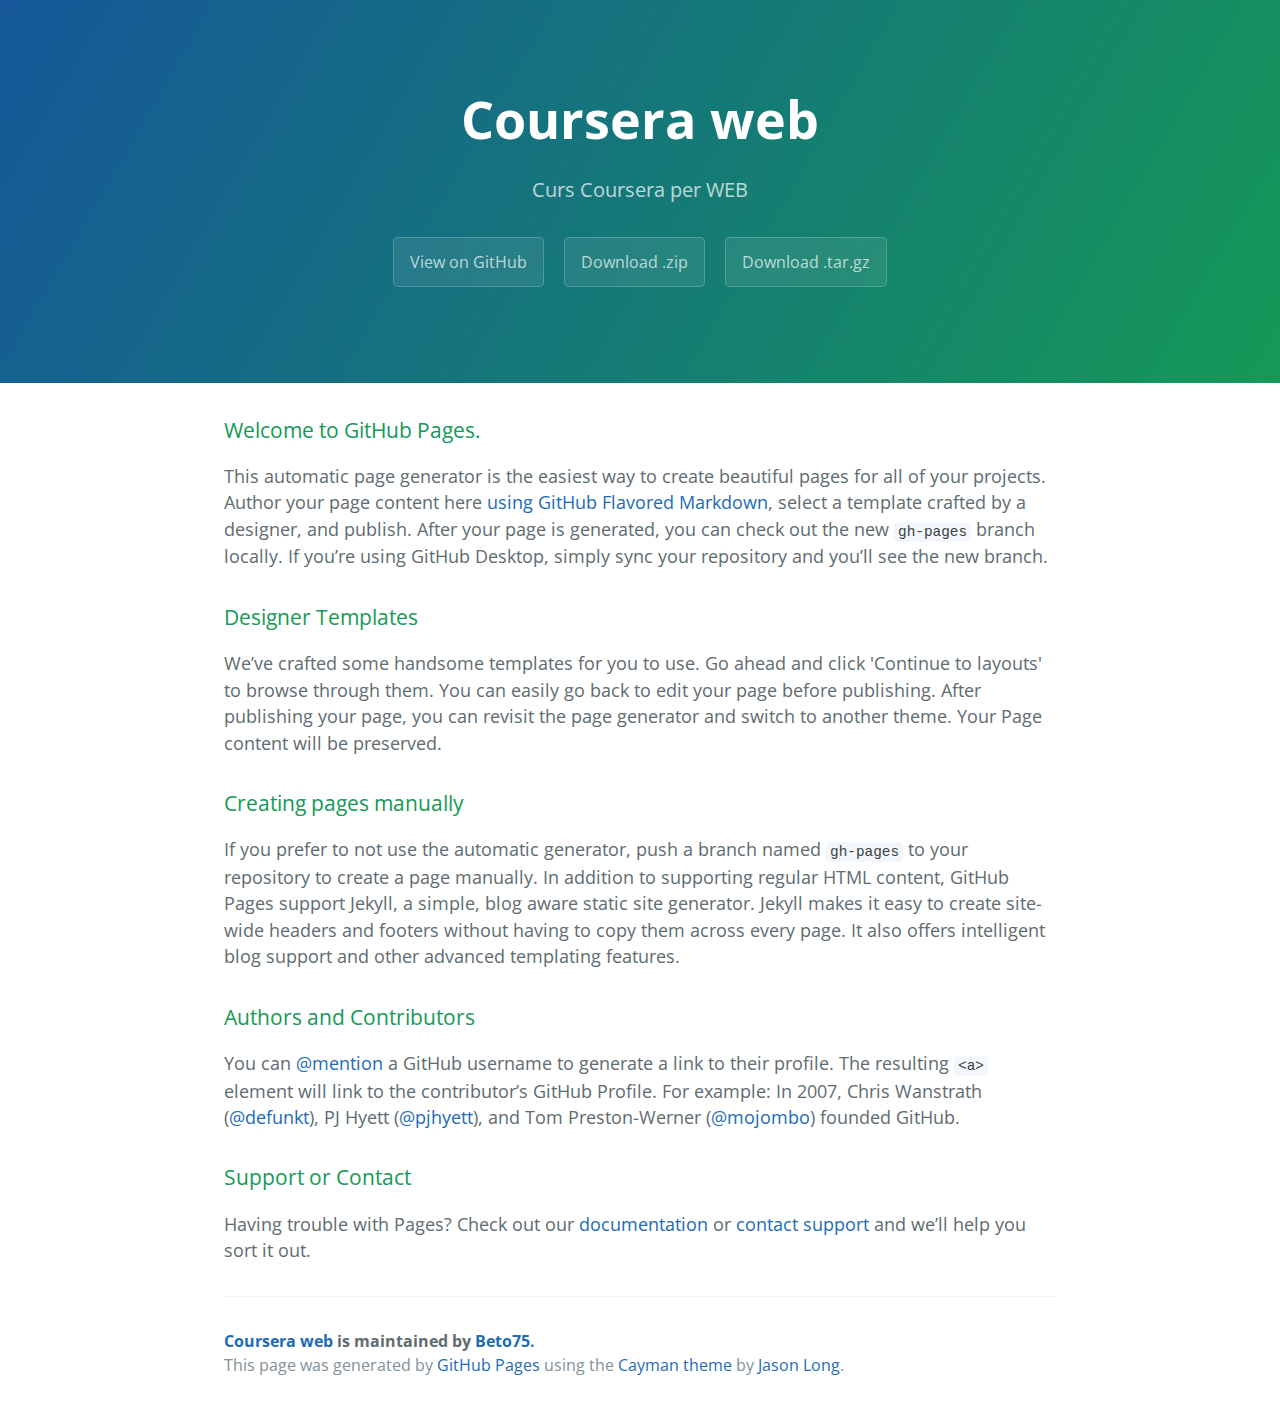
<file: index.html>
<!DOCTYPE html>
<html lang="en-us">
  <head>
    <meta charset="UTF-8">
    <title>Coursera web by Beto75</title>
    <meta name="viewport" content="width=device-width, initial-scale=1">
    <link rel="stylesheet" type="text/css" href="stylesheets/normalize.css" media="screen">
    <link href='https://fonts.googleapis.com/css?family=Open+Sans:400,700' rel='stylesheet' type='text/css'>
    <link rel="stylesheet" type="text/css" href="stylesheets/stylesheet.css" media="screen">
    <link rel="stylesheet" type="text/css" href="stylesheets/github-light.css" media="screen">
  </head>
  <body>
    <section class="page-header">
      <h1 class="project-name">Coursera web</h1>
      <h2 class="project-tagline">Curs Coursera per WEB</h2>
      <a href="https://github.com/Beto75/coursera_web" class="btn">View on GitHub</a>
      <a href="https://github.com/Beto75/coursera_web/zipball/master" class="btn">Download .zip</a>
      <a href="https://github.com/Beto75/coursera_web/tarball/master" class="btn">Download .tar.gz</a>
    </section>

    <section class="main-content">
      <h3>
<a id="welcome-to-github-pages" class="anchor" href="#welcome-to-github-pages" aria-hidden="true"><span aria-hidden="true" class="octicon octicon-link"></span></a>Welcome to GitHub Pages.</h3>

<p>This automatic page generator is the easiest way to create beautiful pages for all of your projects. Author your page content here <a href="https://guides.github.com/features/mastering-markdown/">using GitHub Flavored Markdown</a>, select a template crafted by a designer, and publish. After your page is generated, you can check out the new <code>gh-pages</code> branch locally. If you’re using GitHub Desktop, simply sync your repository and you’ll see the new branch.</p>

<h3>
<a id="designer-templates" class="anchor" href="#designer-templates" aria-hidden="true"><span aria-hidden="true" class="octicon octicon-link"></span></a>Designer Templates</h3>

<p>We’ve crafted some handsome templates for you to use. Go ahead and click 'Continue to layouts' to browse through them. You can easily go back to edit your page before publishing. After publishing your page, you can revisit the page generator and switch to another theme. Your Page content will be preserved.</p>

<h3>
<a id="creating-pages-manually" class="anchor" href="#creating-pages-manually" aria-hidden="true"><span aria-hidden="true" class="octicon octicon-link"></span></a>Creating pages manually</h3>

<p>If you prefer to not use the automatic generator, push a branch named <code>gh-pages</code> to your repository to create a page manually. In addition to supporting regular HTML content, GitHub Pages support Jekyll, a simple, blog aware static site generator. Jekyll makes it easy to create site-wide headers and footers without having to copy them across every page. It also offers intelligent blog support and other advanced templating features.</p>

<h3>
<a id="authors-and-contributors" class="anchor" href="#authors-and-contributors" aria-hidden="true"><span aria-hidden="true" class="octicon octicon-link"></span></a>Authors and Contributors</h3>

<p>You can <a href="https://help.github.com/articles/basic-writing-and-formatting-syntax/#mentioning-users-and-teams" class="user-mention">@mention</a> a GitHub username to generate a link to their profile. The resulting <code>&lt;a&gt;</code> element will link to the contributor’s GitHub Profile. For example: In 2007, Chris Wanstrath (<a href="https://github.com/defunkt" class="user-mention">@defunkt</a>), PJ Hyett (<a href="https://github.com/pjhyett" class="user-mention">@pjhyett</a>), and Tom Preston-Werner (<a href="https://github.com/mojombo" class="user-mention">@mojombo</a>) founded GitHub.</p>

<h3>
<a id="support-or-contact" class="anchor" href="#support-or-contact" aria-hidden="true"><span aria-hidden="true" class="octicon octicon-link"></span></a>Support or Contact</h3>

<p>Having trouble with Pages? Check out our <a href="https://help.github.com/pages">documentation</a> or <a href="https://github.com/contact">contact support</a> and we’ll help you sort it out.</p>

      <footer class="site-footer">
        <span class="site-footer-owner"><a href="https://github.com/Beto75/coursera_web">Coursera web</a> is maintained by <a href="https://github.com/Beto75">Beto75</a>.</span>

        <span class="site-footer-credits">This page was generated by <a href="https://pages.github.com">GitHub Pages</a> using the <a href="https://github.com/jasonlong/cayman-theme">Cayman theme</a> by <a href="https://twitter.com/jasonlong">Jason Long</a>.</span>
      </footer>

    </section>

  
  </body>
</html>
</file>
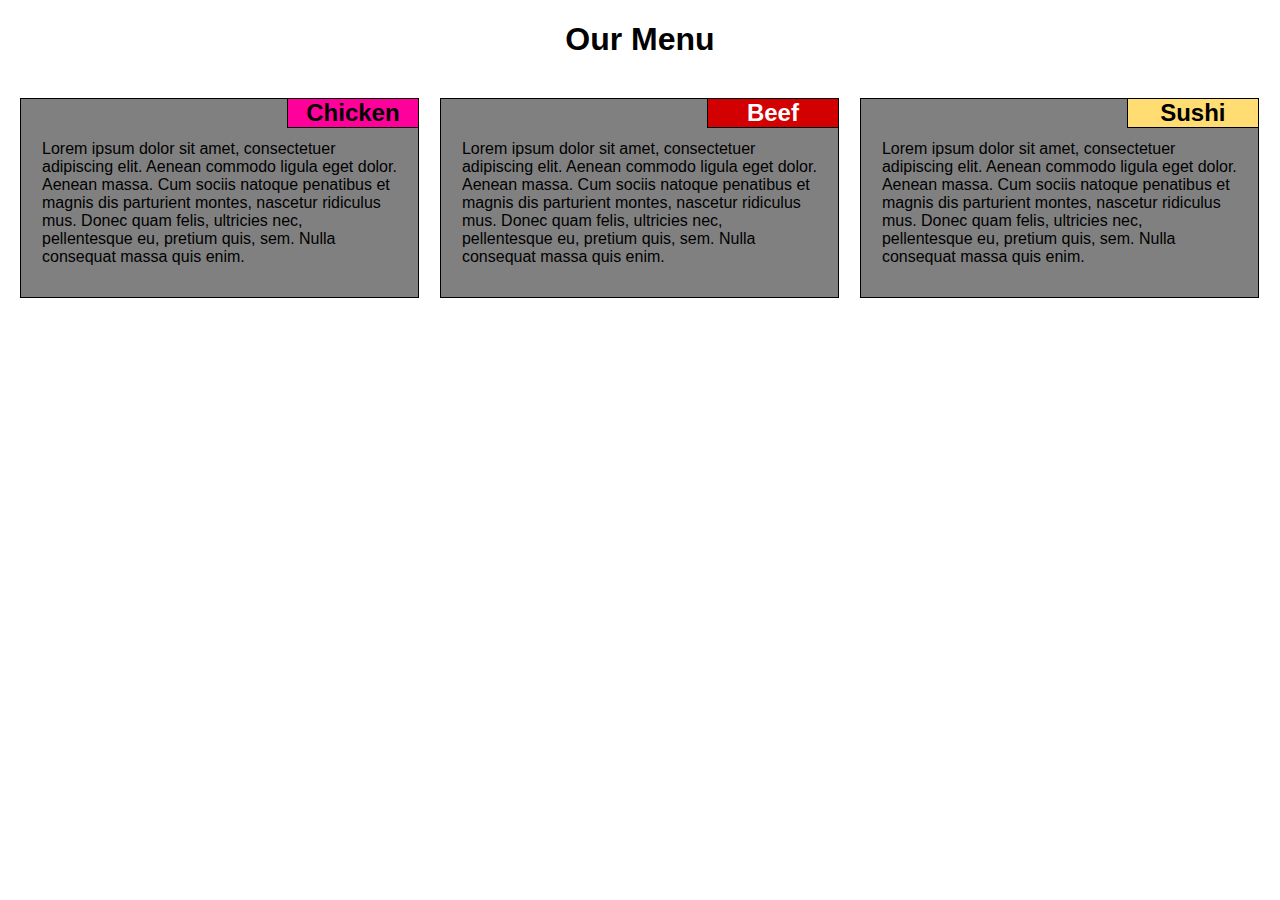
<file: module2_solution/index.html>
<!doctype html>
<html>
  <head>
      <meta charset="utf-8">
	  <meta name="viewport" content="width=device-width, initial-scale=1">
	  <link rel="stylesheet" href="CSS/css_styles.css">
	  <title>"module2-solution"</title>

  </head>
 <body>
     <h1>Our Menu</h1>
       <div class="row">
         <div class="col-lg-4 col-md-6 col-xs">
              <div class="c31">
                  <p>Lorem ipsum dolor sit amet, consectetuer adipiscing elit. Aenean commodo ligula eget dolor. Aenean massa. Cum sociis natoque penatibus et magnis dis parturient montes, nascetur ridiculus mus. Donec quam felis, ultricies nec, pellentesque eu, pretium quis, sem. Nulla consequat massa quis enim.
                  </p>
                  <h2 id="chicken">Chicken</h2>
              </div>
         </div>
         <div class="col-lg-4 col-md-6 col-xs">
              <div class="c32">
                  <p>Lorem ipsum dolor sit amet, consectetuer adipiscing elit. Aenean commodo ligula eget dolor. Aenean massa. Cum sociis natoque penatibus et magnis dis parturient montes, nascetur ridiculus mus. Donec quam felis, ultricies nec, pellentesque eu, pretium quis, sem. Nulla consequat massa quis enim.</p>
                  <h2 id="beef">Beef</h2>
              </div>
         </div>
         <div class="col-lg-4 col-md-12 col-xs">
              <div class="c33">
                  <p>Lorem ipsum dolor sit amet, consectetuer adipiscing elit. Aenean commodo ligula eget dolor. Aenean massa. Cum sociis natoque penatibus et magnis dis parturient montes, nascetur ridiculus mus. Donec quam felis, ultricies nec, pellentesque eu, pretium quis, sem. Nulla consequat massa quis enim.</p>
                  <h2 id="sushi">Sushi</h2>
             </div>
         </div>
      </div>
 </body>
</html>
</file>
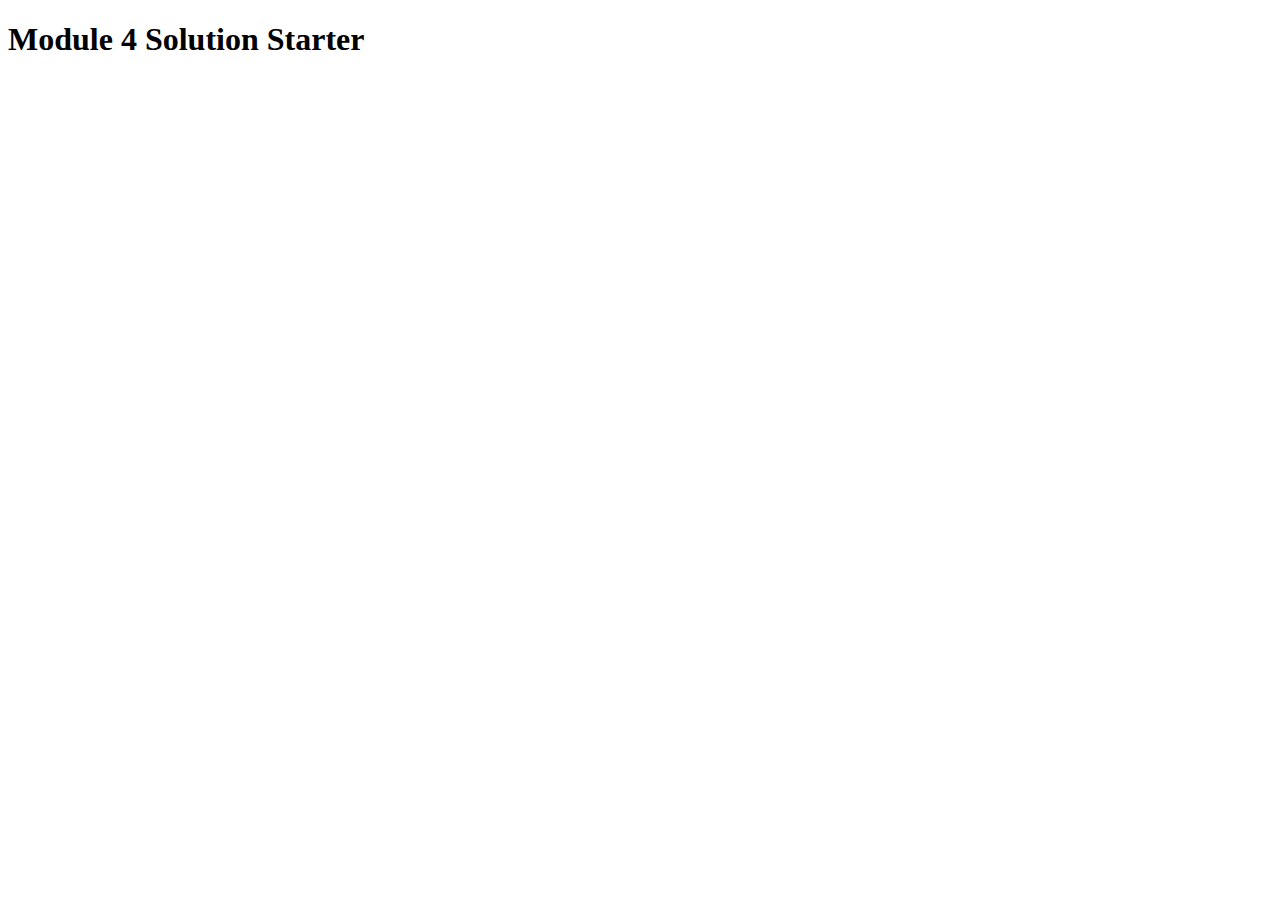
<file: module4-solution/index.html>
<!DOCTYPE html>
<html>
<head>
  <meta charset="utf-8">
  <title>Module 4 Solution Starter</title>
  <script>
    var names = []; // DO NOT REMOVE
  </script>
  <script src="SpeakHello.js"></script>
  <script src="SpeakGoodBye.js"></script>
  <script src="script.js"></script>
</head>
<body>
  <h1>Module 4 Solution Starter</h1>
</body>
</html>
</file>
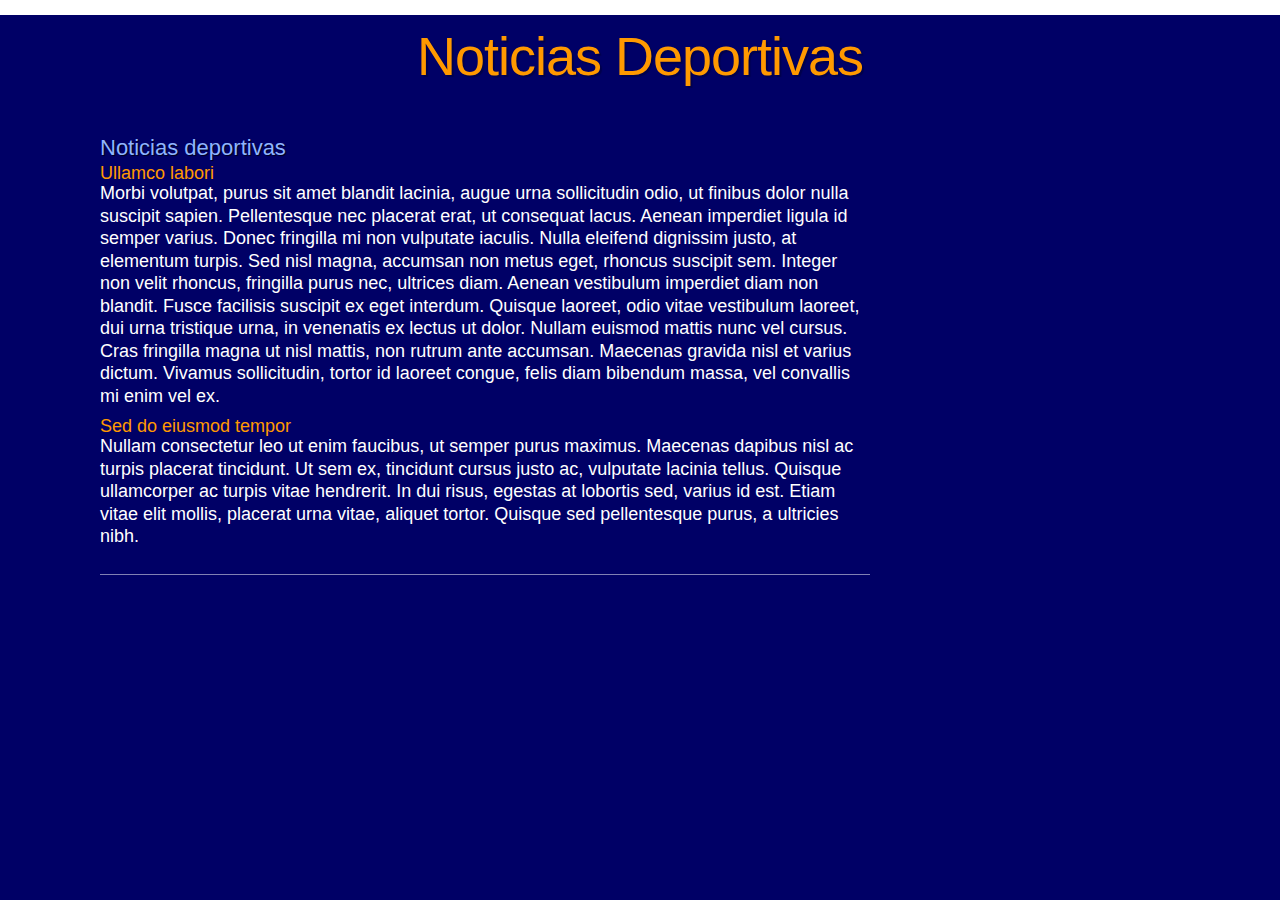
<file: v69/deportivas.html>
<!DOCTYPE html>
<html>
<head>
<meta charset="UTF-8">
<title>Noticias deportivas</title>
<link href="externa.css" rel="stylesheet">
</head>
<body>

	<div class="cabecera">
		<p class="logo">Noticias Deportivas</p>
	</div>
  <div class="contenido">
		<div class="principal">
	      <div id="noticia">
			<h2 >Noticias deportivas</h2>
			<h3>Ullamco labori</h3>
  <p>Morbi volutpat, purus sit amet blandit lacinia, augue urna sollicitudin   odio, ut finibus dolor nulla suscipit sapien. Pellentesque nec placerat   erat, ut consequat lacus. Aenean imperdiet ligula id semper varius.   Donec fringilla mi non vulputate iaculis. Nulla eleifend dignissim   justo, at elementum turpis. Sed nisl magna, accumsan non metus eget,   rhoncus suscipit sem. Integer non velit rhoncus, fringilla purus nec,   ultrices diam. Aenean vestibulum imperdiet diam non blandit. Fusce   facilisis suscipit ex eget interdum. Quisque laoreet, odio vitae   vestibulum laoreet, dui urna tristique urna, in venenatis ex lectus ut   dolor. Nullam euismod mattis nunc vel cursus. Cras fringilla magna ut   nisl mattis, non rutrum ante accumsan. Maecenas gravida nisl et varius   dictum. Vivamus sollicitudin, tortor id laoreet congue, felis diam   bibendum massa, vel convallis mi enim vel ex. </p>
  <h3>Sed do eiusmod tempor</h3>
  <p>Nullam consectetur leo ut enim faucibus, ut semper purus maximus.   Maecenas dapibus nisl ac turpis placerat tincidunt. Ut sem ex, tincidunt   cursus justo ac, vulputate lacinia tellus. Quisque ullamcorper ac   turpis vitae hendrerit. In dui risus, egestas at lobortis sed, varius id   est. Etiam vitae elit mollis, placerat urna vitae, aliquet tortor.   Quisque sed pellentesque purus, a ultricies nibh. </p>
  </div>
		</div>
</div>

</body>
</html>
</file>
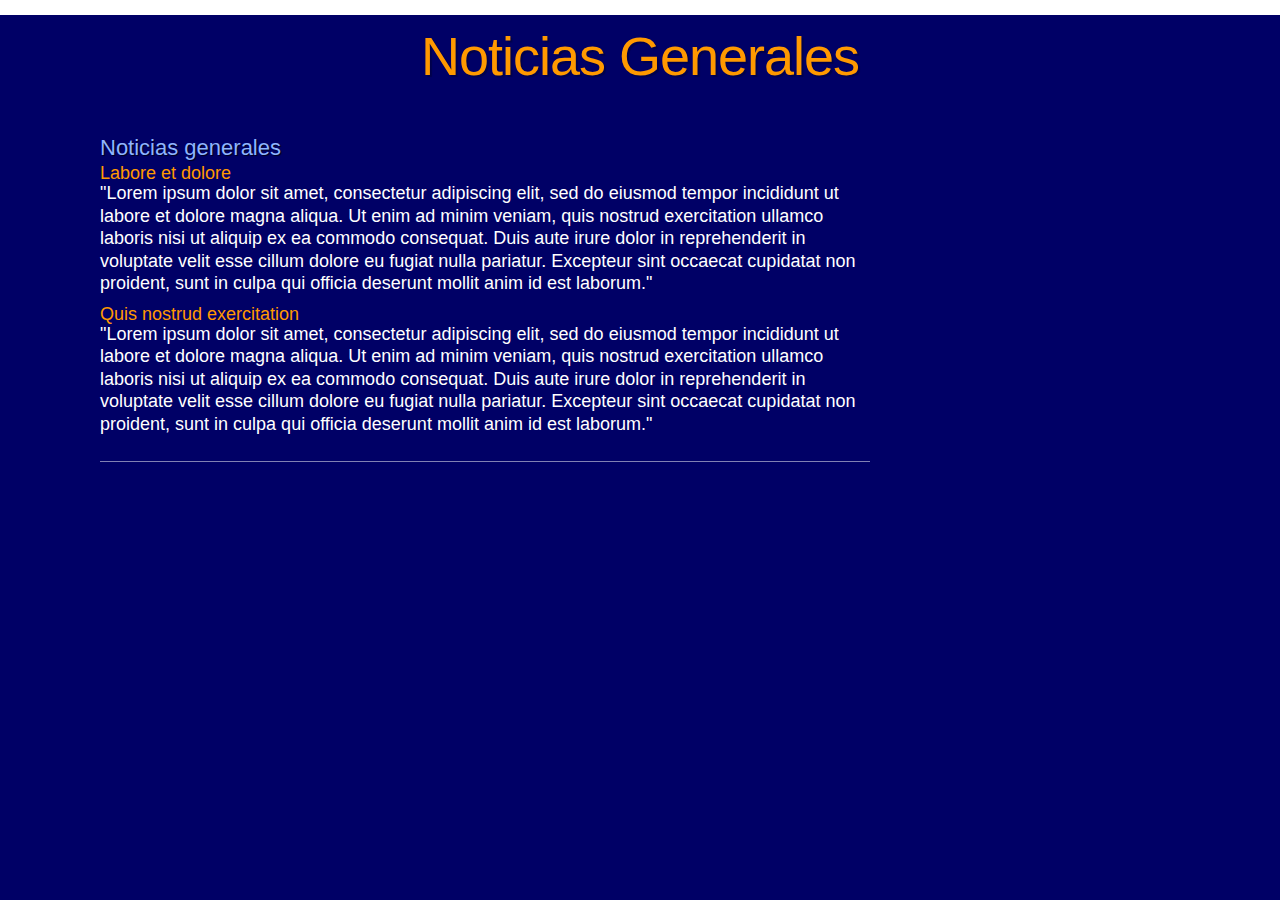
<file: v69/generales.html>
<!DOCTYPE html>
<html>
<head>
<meta charset="UTF-8">
<title>Noticias generales</title>
<link href="externa.css" rel="stylesheet">

</head>
<body>

	<div class="cabecera">
		<p class="logo">Noticias Generales</p>
	</div>
	<div class="contenido">
		<div class="principal">
	      <div id="noticia">
			<h2 >Noticias generales</h2>
			<h3>Labore et dolore</h3>
  <p>"Lorem ipsum dolor sit amet, consectetur adipiscing elit, sed do eiusmod   tempor incididunt ut labore et dolore magna aliqua. Ut enim ad minim   veniam, quis nostrud exercitation ullamco laboris nisi ut aliquip ex ea   commodo consequat. Duis aute irure dolor in reprehenderit in voluptate   velit esse cillum dolore eu fugiat nulla pariatur. Excepteur sint   occaecat cupidatat non proident, sunt in culpa qui officia deserunt   mollit anim id est laborum."</p>
  <h3>Quis nostrud exercitation</h3>
  <p>"Lorem ipsum dolor sit amet, consectetur adipiscing elit, sed do eiusmod   tempor incididunt ut labore et dolore magna aliqua. Ut enim ad minim   veniam, quis nostrud exercitation ullamco laboris nisi ut aliquip ex ea   commodo consequat. Duis aute irure dolor in reprehenderit in voluptate   velit esse cillum dolore eu fugiat nulla pariatur. Excepteur sint   occaecat cupidatat non proident, sunt in culpa qui officia deserunt   mollit anim id est laborum."</p>
  </div>
		</div>
	</div>

</body>
</html>
</file>
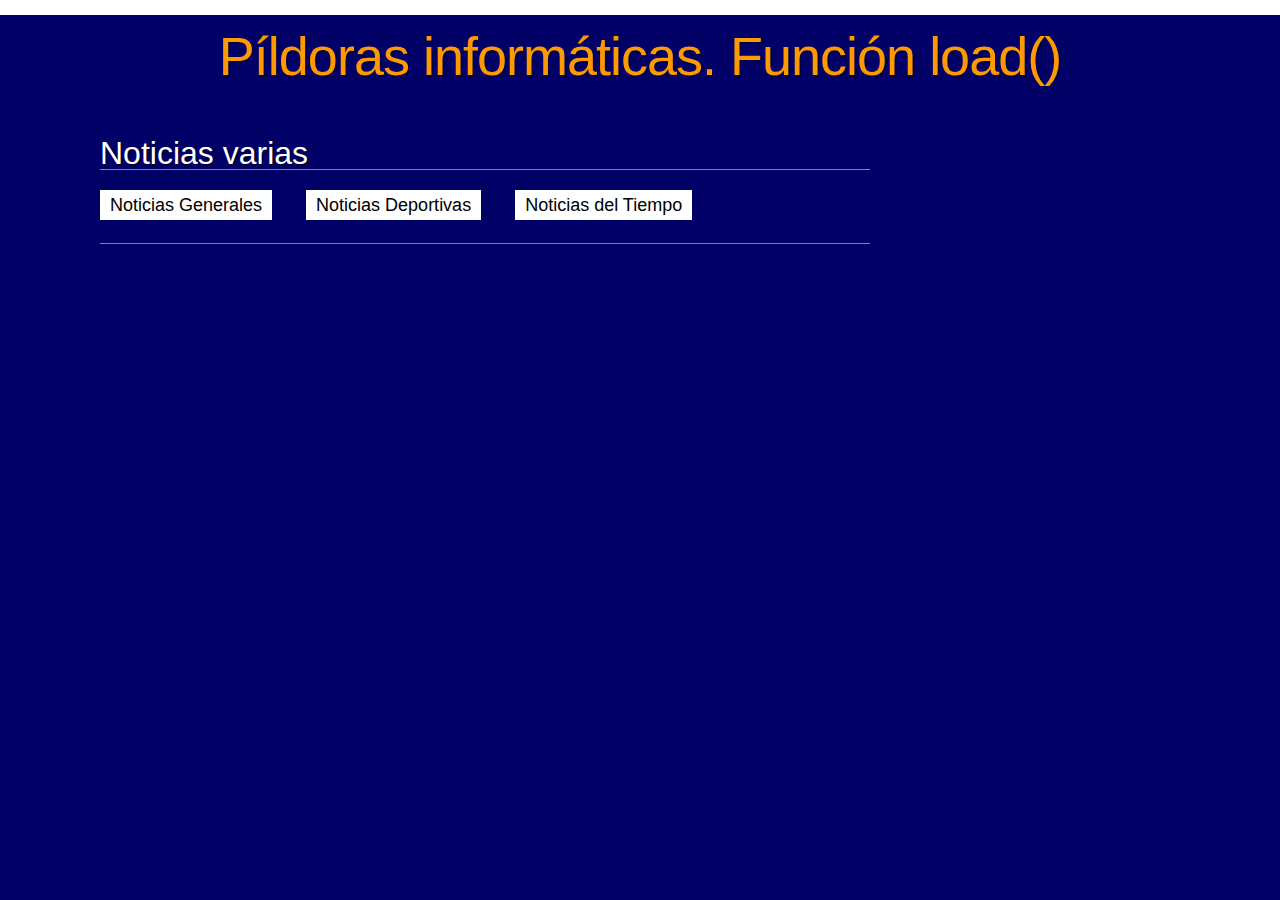
<file: v69/principal.html>
<!DOCTYPE html>
<html>
<head>
<meta charset="UTF-8">
<title>Noticias varias</title>
<link href="externa.css" rel="stylesheet">
<style>
#noticias li {
	display: inline-block;
	margin-right: 30px;
}
#noticias li a {
	padding: 5px 10px; 
	background-color: white;
	color: black;
	text-decoration: none;	
}
#noticias li a:hover {
	background-color: rgb(255,153,0);
	color: white;
}
#contenidos_externos #noticia {
	margin-top: 10px;
	padding: 20px;
	border: 1px solid white;	
}
</style>
<script src="Jquery/jquery-2.2.4.min.js"></script>
<script>

$(document).ready(function() {

	$("#noticias a").click(function(){

		var url=$(this).attr("href");
		$("#contenidos_externos").load(url + " #noticia");// atencio espai despres de " #noticia"

		/*$("#contenidos_externos").load("http://beto75.github.io/coursera_web/v69/deportivas.html #noticia");*/


		return false;
	});


			
}); 
</script>
</head>
<body>

	<div class="cabecera">
		<p class="logo">Píldoras informáticas. Función load()</p>
	</div>
	<div class="contenido">
		<div class="principal">
			<h1>Noticias varias</h1>
			<ul id="noticias">
			<li><a href="generales.html">Noticias Generales</a></li>
    <li><a href="deportivas.html">Noticias Deportivas</a></li>
    <li><a href="tiempo.html">Noticias del Tiempo</a></li>
			</ul>
			<div id="contenidos_externos"></div>
		</div>
	</div>

</body>
</html>
</file>
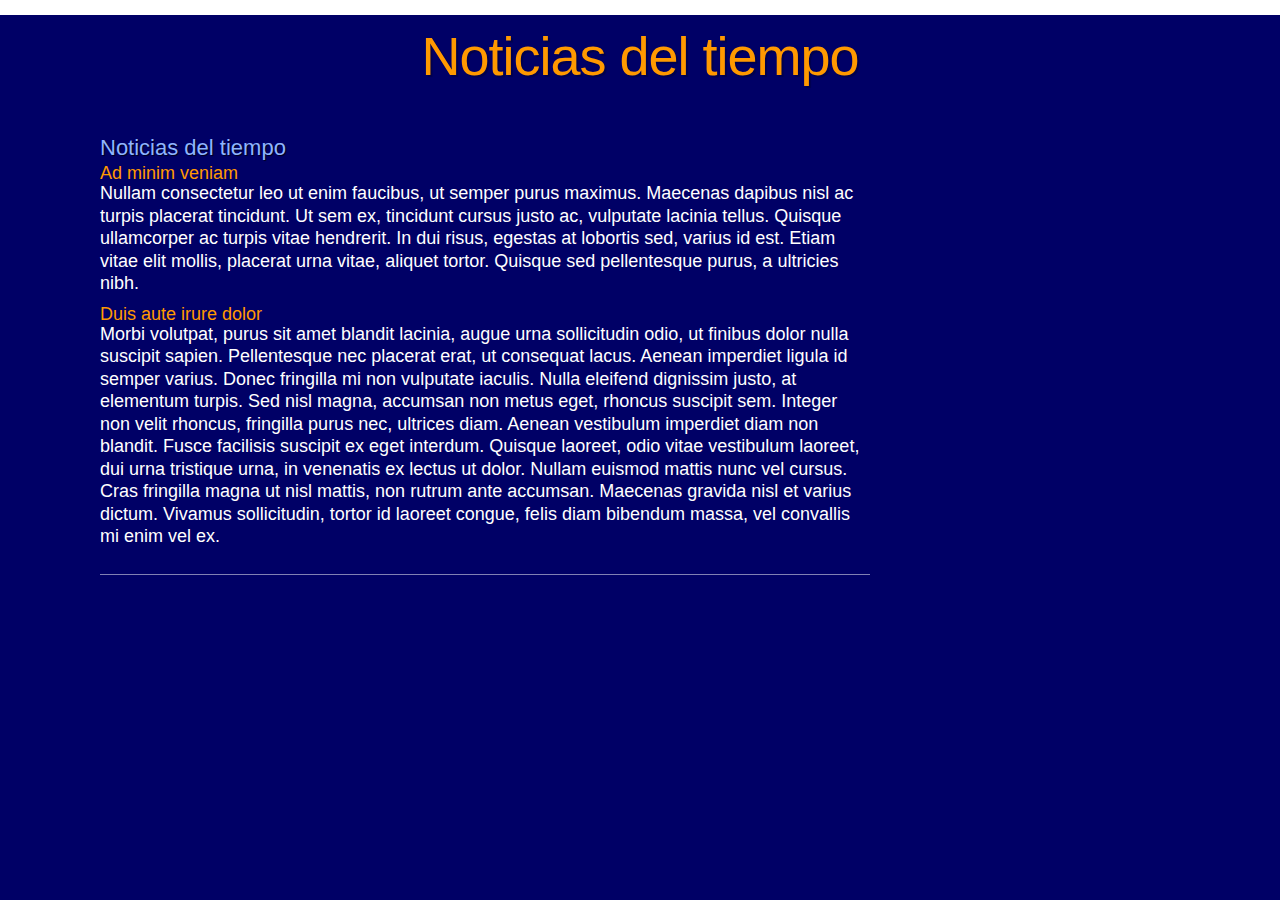
<file: v69/tiempo.html>
<!DOCTYPE html>
<html>
<head>
<meta charset="UTF-8">
<title>Noticias del tiempo</title>
<link href="externa.css" rel="stylesheet">


</head>
<body>

	<div class="cabecera">
		<p class="logo">Noticias del tiempo</p>
	</div>
	<div class="contenido">
		<div class="principal">
		<div id="noticia">
			<h2 >Noticias del tiempo</h2>
		  <h3>Ad minim veniam</h3>
			<p>Nullam consectetur leo ut enim faucibus, ut semper purus maximus.   Maecenas dapibus nisl ac turpis placerat tincidunt. Ut sem ex, tincidunt   cursus justo ac, vulputate lacinia tellus. Quisque ullamcorper ac   turpis vitae hendrerit. In dui risus, egestas at lobortis sed, varius id   est. Etiam vitae elit mollis, placerat urna vitae, aliquet tortor.   Quisque sed pellentesque purus, a ultricies nibh. </p>
		  <h3> Duis aute irure dolor</h3>
			<p>Morbi volutpat, purus sit amet blandit lacinia, augue urna sollicitudin   odio, ut finibus dolor nulla suscipit sapien. Pellentesque nec placerat   erat, ut consequat lacus. Aenean imperdiet ligula id semper varius.   Donec fringilla mi non vulputate iaculis. Nulla eleifend dignissim   justo, at elementum turpis. Sed nisl magna, accumsan non metus eget,   rhoncus suscipit sem. Integer non velit rhoncus, fringilla purus nec,   ultrices diam. Aenean vestibulum imperdiet diam non blandit. Fusce   facilisis suscipit ex eget interdum. Quisque laoreet, odio vitae   vestibulum laoreet, dui urna tristique urna, in venenatis ex lectus ut   dolor. Nullam euismod mattis nunc vel cursus. Cras fringilla magna ut   nisl mattis, non rutrum ante accumsan. Maecenas gravida nisl et varius   dictum. Vivamus sollicitudin, tortor id laoreet congue, felis diam   bibendum massa, vel convallis mi enim vel ex. </p>
		  </div>
		</div>
	</div>

</body>
</html>
</file>
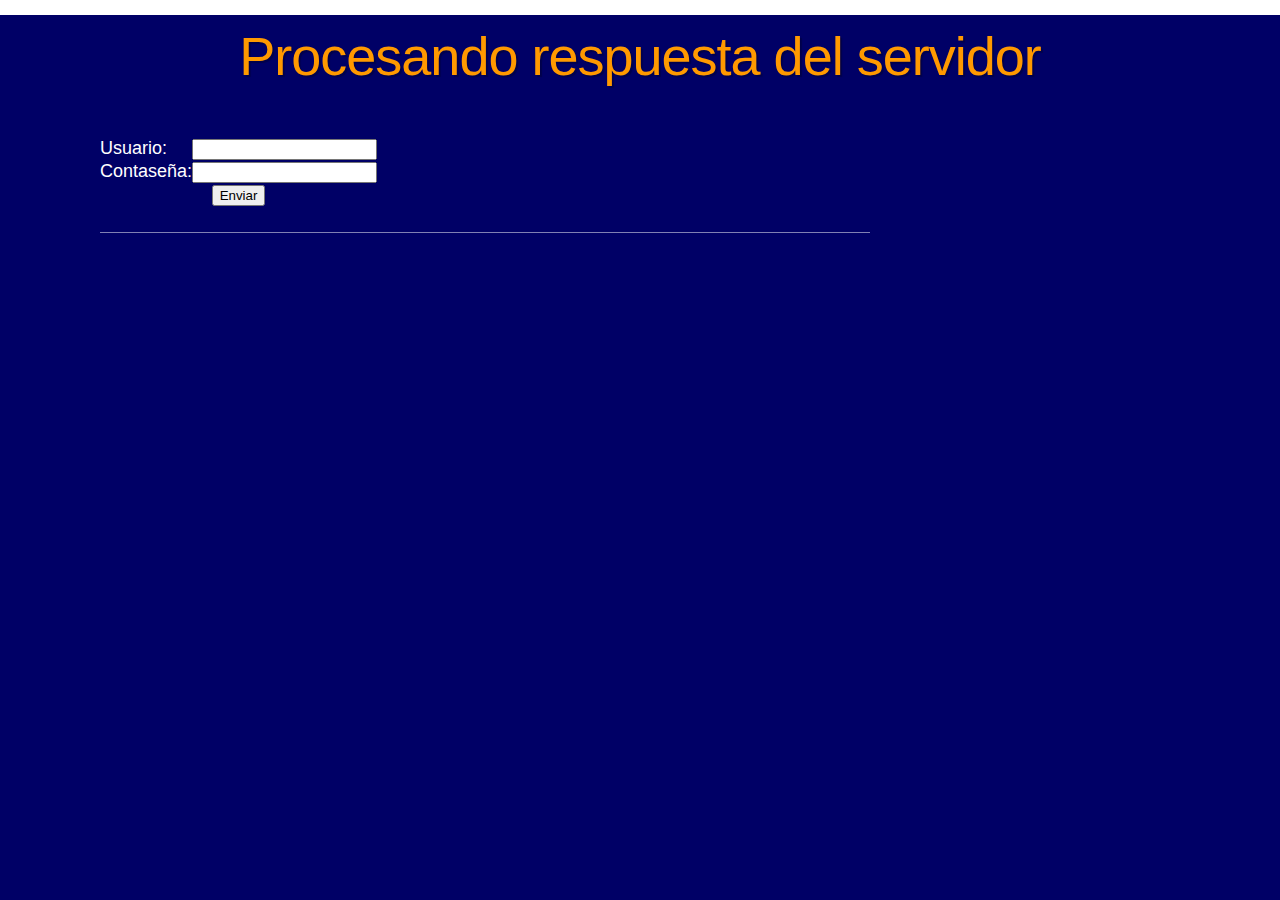
<file: Video70_GET_POST/login.html>
<!DOCTYPE html>
<html>
<head>
<meta charset="UTF-8">
<title>Noticias varias</title>
<link href="externa.css" rel="stylesheet">
<style>
#noticias li {
	display: inline-block;
	margin-right: 30px;
}
#noticias li a {
	padding: 5px 10px; 
	background-color: white;
	color: black;
	text-decoration: none;	
}
#noticias li a:hover {
	background-color: rgb(255,153,0);
	color: white;
}
#contenidos_externos #noticia {
	margin-top: 10px;
	padding: 20px;
	border: 1px solid white;	
}
</style>
<script src="Jquery/jquery-2.2.4.min.js"></script>
<script>

$(document).ready(function() {

	$("#login").submit(function(){

		var datosFormulario={usuario:$("#usuario").val(),
							 contra:$("#contra").val()}

		$.get("login.php", datosFormulario, procesarDatos);//enviem dades al arxiu php



		return false; //faci la funcio però no la funcio default de submit que carregaria una pagina

	});

	function procesarDatos(datos_devueltos){		//processem la resposta a datos_devueltos

		if(datos_devueltos=="autorizado"){

			$("#contenidos_externos").html("<p>Usuario correcto, bienvenido</p>");

		}else {
			
			$("#contenidos_externos").html("<p>Usuario no autorizado</p>");

		}
	}

			
}); 
</script>
</head>
<body>

	<div class="cabecera">
		<p class="logo">Procesando respuesta del servidor</p>
	</div>
	<div class="contenido">
		<div class="principal">
			<form method="get" action="login.php" id="login">
            <table>
            	<tr>
                	<td>					
						<label for="usuario">Usuario:</label>
                    </td>
                    <td>
						<input type="text" name="usuario" id="usuario">
					</td>
                    </tr>
                    <tr>
                    <td>
						<label for="contra">Contaseña: </label>
                     </td>
                     <td>
						<input type="text" name="contra" id="contra">
					</td>
                    </tr>
                    <tr>
                    <td colspan="2" align="center">
						<input type="submit" name="boton" id="boton" value="Enviar" >
					</td>
                    </tr>
                    </table>
				</form>
			<div id="contenidos_externos"></div>
		</div>
	</div>

</body>
</html>
</file>
<file: stylesheets/stylesheet.css>
* {
  box-sizing: border-box; }

body {
  padding: 0;
  margin: 0;
  font-family: "Open Sans", "Helvetica Neue", Helvetica, Arial, sans-serif;
  font-size: 16px;
  line-height: 1.5;
  color: #606c71; }

a {
  color: #1e6bb8;
  text-decoration: none; }
  a:hover {
    text-decoration: underline; }

.btn {
  display: inline-block;
  margin-bottom: 1rem;
  color: rgba(255, 255, 255, 0.7);
  background-color: rgba(255, 255, 255, 0.08);
  border-color: rgba(255, 255, 255, 0.2);
  border-style: solid;
  border-width: 1px;
  border-radius: 0.3rem;
  transition: color 0.2s, background-color 0.2s, border-color 0.2s; }
  .btn + .btn {
    margin-left: 1rem; }

.btn:hover {
  color: rgba(255, 255, 255, 0.8);
  text-decoration: none;
  background-color: rgba(255, 255, 255, 0.2);
  border-color: rgba(255, 255, 255, 0.3); }

@media screen and (min-width: 64em) {
  .btn {
    padding: 0.75rem 1rem; } }

@media screen and (min-width: 42em) and (max-width: 64em) {
  .btn {
    padding: 0.6rem 0.9rem;
    font-size: 0.9rem; } }

@media screen and (max-width: 42em) {
  .btn {
    display: block;
    width: 100%;
    padding: 0.75rem;
    font-size: 0.9rem; }
    .btn + .btn {
      margin-top: 1rem;
      margin-left: 0; } }

.page-header {
  color: #fff;
  text-align: center;
  background-color: #159957;
  background-image: linear-gradient(120deg, #155799, #159957); }

@media screen and (min-width: 64em) {
  .page-header {
    padding: 5rem 6rem; } }

@media screen and (min-width: 42em) and (max-width: 64em) {
  .page-header {
    padding: 3rem 4rem; } }

@media screen and (max-width: 42em) {
  .page-header {
    padding: 2rem 1rem; } }

.project-name {
  margin-top: 0;
  margin-bottom: 0.1rem; }

@media screen and (min-width: 64em) {
  .project-name {
    font-size: 3.25rem; } }

@media screen and (min-width: 42em) and (max-width: 64em) {
  .project-name {
    font-size: 2.25rem; } }

@media screen and (max-width: 42em) {
  .project-name {
    font-size: 1.75rem; } }

.project-tagline {
  margin-bottom: 2rem;
  font-weight: normal;
  opacity: 0.7; }

@media screen and (min-width: 64em) {
  .project-tagline {
    font-size: 1.25rem; } }

@media screen and (min-width: 42em) and (max-width: 64em) {
  .project-tagline {
    font-size: 1.15rem; } }

@media screen and (max-width: 42em) {
  .project-tagline {
    font-size: 1rem; } }

.main-content :first-child {
  margin-top: 0; }
.main-content img {
  max-width: 100%; }
.main-content h1, .main-content h2, .main-content h3, .main-content h4, .main-content h5, .main-content h6 {
  margin-top: 2rem;
  margin-bottom: 1rem;
  font-weight: normal;
  color: #159957; }
.main-content p {
  margin-bottom: 1em; }
.main-content code {
  padding: 2px 4px;
  font-family: Consolas, "Liberation Mono", Menlo, Courier, monospace;
  font-size: 0.9rem;
  color: #383e41;
  background-color: #f3f6fa;
  border-radius: 0.3rem; }
.main-content pre {
  padding: 0.8rem;
  margin-top: 0;
  margin-bottom: 1rem;
  font: 1rem Consolas, "Liberation Mono", Menlo, Courier, monospace;
  color: #567482;
  word-wrap: normal;
  background-color: #f3f6fa;
  border: solid 1px #dce6f0;
  border-radius: 0.3rem; }
  .main-content pre > code {
    padding: 0;
    margin: 0;
    font-size: 0.9rem;
    color: #567482;
    word-break: normal;
    white-space: pre;
    background: transparent;
    border: 0; }
.main-content .highlight {
  margin-bottom: 1rem; }
  .main-content .highlight pre {
    margin-bottom: 0;
    word-break: normal; }
.main-content .highlight pre, .main-content pre {
  padding: 0.8rem;
  overflow: auto;
  font-size: 0.9rem;
  line-height: 1.45;
  border-radius: 0.3rem; }
.main-content pre code, .main-content pre tt {
  display: inline;
  max-width: initial;
  padding: 0;
  margin: 0;
  overflow: initial;
  line-height: inherit;
  word-wrap: normal;
  background-color: transparent;
  border: 0; }
  .main-content pre code:before, .main-content pre code:after, .main-content pre tt:before, .main-content pre tt:after {
    content: normal; }
.main-content ul, .main-content ol {
  margin-top: 0; }
.main-content blockquote {
  padding: 0 1rem;
  margin-left: 0;
  color: #819198;
  border-left: 0.3rem solid #dce6f0; }
  .main-content blockquote > :first-child {
    margin-top: 0; }
  .main-content blockquote > :last-child {
    margin-bottom: 0; }
.main-content table {
  display: block;
  width: 100%;
  overflow: auto;
  word-break: normal;
  word-break: keep-all; }
  .main-content table th {
    font-weight: bold; }
  .main-content table th, .main-content table td {
    padding: 0.5rem 1rem;
    border: 1px solid #e9ebec; }
.main-content dl {
  padding: 0; }
  .main-content dl dt {
    padding: 0;
    margin-top: 1rem;
    font-size: 1rem;
    font-weight: bold; }
  .main-content dl dd {
    padding: 0;
    margin-bottom: 1rem; }
.main-content hr {
  height: 2px;
  padding: 0;
  margin: 1rem 0;
  background-color: #eff0f1;
  border: 0; }

@media screen and (min-width: 64em) {
  .main-content {
    max-width: 64rem;
    padding: 2rem 6rem;
    margin: 0 auto;
    font-size: 1.1rem; } }

@media screen and (min-width: 42em) and (max-width: 64em) {
  .main-content {
    padding: 2rem 4rem;
    font-size: 1.1rem; } }

@media screen and (max-width: 42em) {
  .main-content {
    padding: 2rem 1rem;
    font-size: 1rem; } }

.site-footer {
  padding-top: 2rem;
  margin-top: 2rem;
  border-top: solid 1px #eff0f1; }

.site-footer-owner {
  display: block;
  font-weight: bold; }

.site-footer-credits {
  color: #819198; }

@media screen and (min-width: 64em) {
  .site-footer {
    font-size: 1rem; } }

@media screen and (min-width: 42em) and (max-width: 64em) {
  .site-footer {
    font-size: 1rem; } }

@media screen and (max-width: 42em) {
  .site-footer {
    font-size: 0.9rem; } }
</file>
<file: stylesheets/github-light.css>
/*
The MIT License (MIT)

Copyright (c) 2015 GitHub, Inc.

Permission is hereby granted, free of charge, to any person obtaining a copy
of this software and associated documentation files (the "Software"), to deal
in the Software without restriction, including without limitation the rights
to use, copy, modify, merge, publish, distribute, sublicense, and/or sell
copies of the Software, and to permit persons to whom the Software is
furnished to do so, subject to the following conditions:

The above copyright notice and this permission notice shall be included in all
copies or substantial portions of the Software.

THE SOFTWARE IS PROVIDED "AS IS", WITHOUT WARRANTY OF ANY KIND, EXPRESS OR
IMPLIED, INCLUDING BUT NOT LIMITED TO THE WARRANTIES OF MERCHANTABILITY,
FITNESS FOR A PARTICULAR PURPOSE AND NONINFRINGEMENT. IN NO EVENT SHALL THE
AUTHORS OR COPYRIGHT HOLDERS BE LIABLE FOR ANY CLAIM, DAMAGES OR OTHER
LIABILITY, WHETHER IN AN ACTION OF CONTRACT, TORT OR OTHERWISE, ARISING FROM,
OUT OF OR IN CONNECTION WITH THE SOFTWARE OR THE USE OR OTHER DEALINGS IN THE
SOFTWARE.

*/

.pl-c /* comment */ {
  color: #969896;
}

.pl-c1      /* constant, markup.raw, meta.diff.header, meta.module-reference, meta.property-name, support, support.constant, support.variable, variable.other.constant */,
.pl-s .pl-v /* string variable */ {
  color: #0086b3;
}

.pl-e  /* entity */,
.pl-en /* entity.name */ {
  color: #795da3;
}

.pl-s .pl-s1 /* string source */,
.pl-smi      /* storage.modifier.import, storage.modifier.package, storage.type.java, variable.other, variable.parameter.function */ {
  color: #333;
}

.pl-ent /* entity.name.tag */ {
  color: #63a35c;
}

.pl-k /* keyword, storage, storage.type */ {
  color: #a71d5d;
}

.pl-pds              /* punctuation.definition.string, string.regexp.character-class */,
.pl-s                /* string */,
.pl-s .pl-pse .pl-s1 /* string punctuation.section.embedded source */,
.pl-sr               /* string.regexp */,
.pl-sr .pl-cce       /* string.regexp constant.character.escape */,
.pl-sr .pl-sra       /* string.regexp string.regexp.arbitrary-repitition */,
.pl-sr .pl-sre       /* string.regexp source.ruby.embedded */ {
  color: #183691;
}

.pl-v /* variable */ {
  color: #ed6a43;
}

.pl-id /* invalid.deprecated */ {
  color: #b52a1d;
}

.pl-ii /* invalid.illegal */ {
  background-color: #b52a1d;
  color: #f8f8f8;
}

.pl-sr .pl-cce /* string.regexp constant.character.escape */ {
  color: #63a35c;
  font-weight: bold;
}

.pl-ml /* markup.list */ {
  color: #693a17;
}

.pl-mh        /* markup.heading */,
.pl-mh .pl-en /* markup.heading entity.name */,
.pl-ms        /* meta.separator */ {
  color: #1d3e81;
  font-weight: bold;
}

.pl-mq /* markup.quote */ {
  color: #008080;
}

.pl-mi /* markup.italic */ {
  color: #333;
  font-style: italic;
}

.pl-mb /* markup.bold */ {
  color: #333;
  font-weight: bold;
}

.pl-md /* markup.deleted, meta.diff.header.from-file */ {
  background-color: #ffecec;
  color: #bd2c00;
}

.pl-mi1 /* markup.inserted, meta.diff.header.to-file */ {
  background-color: #eaffea;
  color: #55a532;
}

.pl-mdr /* meta.diff.range */ {
  color: #795da3;
  font-weight: bold;
}

.pl-mo /* meta.output */ {
  color: #1d3e81;
}
</file>
<file: module2_solution/CSS/css_styles.css>
* {
      box-sizing: border-box;
     }

   body {
    font-family: arial;
    margin: 0px;
    padding: 0px; 
   }

   h1 {
    text-align: center;
    margin-bottom: 40px;
   }

   h2 {
      position: absolute;
      top: 0px;
      right: 0;
      width: 33%;
      margin: 0;
      border-left: 1px solid black;
      border-bottom: 1px solid black;
      border-top: 0px;
      text-align: center;
      overflow: hidden;

     } 

     #sushi {
      color: black;
      background-color: #ffdd73;
     } 

     #beef {
      color: white;
      background-color: #d20000;
     }

     #chicken {
      color: black;
      background-color: #ff009b;
     }

   p {
        color: black;
        padding: 25px 5px 0px 5px;
        margin-left: 16px;
        margin-right: 16px;
     }  

     .row {
        width: 100%;
        padding-left: 20px;
     }

     

     .c31 {
      border: 1px solid black;
      background-color: grey;
      width: 95%;
      height: 200px;
      margin-bottom: 20px;
      position: relative; 
      overflow: hidden;  
     }

     .c32 {
      border: 1px solid black;
      background-color: grey;
      width: 95%;
      height: 200px;
      margin-bottom: 20px;
      position: relative;
      overflow: hidden;
     }

     .c33 {
      border: 1px solid black;
      background-color: grey;
      width: 95%;
      height: 200px;
      margin-bottom: 20px;
      position: relative;
      overflow: hidden;
      padding: 0px 0px 5px 0px;
     }
      

     

     /********** Desktop devices only **********/
@media (min-width: 992px) {
  .col-lg-1, .col-lg-2, .col-lg-3, .col-lg-4, .col-lg-5, .col-lg-6, .col-lg-7, .col-lg-8, .col-lg-9, .col-lg-10, .col-lg-11, .col-lg-12 {
    float: left;
  }
  .col-lg-1 {
    width: 8.33%;
  }
  .col-lg-2 {
    width: 16.66%;
  }
  .col-lg-3 {
    width: 25%;
  }
  .col-lg-4 {
    width: 33.33%;
  }
  .col-lg-5 {
    width: 41.66%;
  }
  .col-lg-6 {
    width: 50%;
  }
  .col-lg-7 {
    width: 58.33%;
  }
  .col-lg-8 {
    width: 66.66%;
  }
  .col-lg-9 {
    width: 74.99%;
  }
  .col-lg-10 {
    width: 83.33%;
  }
  .col-lg-11 {
    width: 91.66%;
  }
  .col-lg-12 {
    width: 100%;
  }
}

/********** Tablet devices only **********/
@media (min-width: 768px) and (max-width: 991px) {
  .col-md-1, .col-md-2, .col-md-3, .col-md-4, .col-md-5, .col-md-6, .col-md-7, .col-md-8, .col-md-9, .col-md-10, .col-md-11, .col-md-12 {
    float: left;
    
  }
  .col-md-1 {
    width: 8.33%;
  }
  .col-md-2 {
    width: 16.66%;
  }
  .col-md-3 {
    width: 25%;
  }
  .col-md-4 {
    width: 33.33%;
  }
  .col-md-5 {
    width: 41.66%;
  }
  .col-md-6 {
    width: 50%;
  }
  .col-md-7 {
    width: 58.33%;
  }
  .col-md-8 {
    width: 66.66%;
  }
  .col-md-9 {
    width: 74.99%;
  }
  .col-md-10 {
    width: 83.33%;
  }
  .col-md-11 {
    width: 91.66%;
  }
  .col-md-12 {
    width: 100%;
  }
  #sushi {
    width: 15%;
  }
  .c33 {
    width: auto;
    margin-right: 20px;
  }
  
}

/********** Mobile devices only **********/
@media (max-width: 767px) {
       .col-xs
  {
    float: left; 
  }
  .col-xs {
    width: 100%;
  }
}
</file>
<file: v69/externa.css>
/* reset */
html, body, div, span, iframe,
h1, h2, h3, h4, h5, h6, p, blockquote, pre,
a, abbr, acronym, address, big, cite, code,
del, dfn, em, img, ins, kbd, q, s, samp,
small, strike, strong, sub, sup, tt, var,
b, u, i, center,
dl, dt, dd, ol, ul, li,
fieldset, form, label, legend,
table, caption, tbody, tfoot, thead, tr, th, td {
	margin: 0;
	padding: 0;
	border: 0;
	font-size: 100%;
	font: inherit;
	vertical-align: baseline;
}
html , body{
	line-height: 1;
	background-color: #000066;
	
}

ol, ul {
	list-style: none;
}
blockquote, q {
	quotes: none;
}
blockquote:before, blockquote:after,
q:before, q:after {
	contenido: '';
	contenido: none;
}
table {
	border-collapse: collapse;
	border-spacing: 0;
}
/* end reset*/





h1, h2, h3 {
	font-family: 'ColaborateRegular', Arial, sans-serif;	
}


strong {
	font-family: 'ColaborateMediumRegular', Arial, sans-serif;	
}

em {
	font-family: 'ColaborateThinRegular', Arial, sans-serif;	
}

.contenido {
	max-width: 770px;
	margin: 30px 0 0 100px;
}



.logo {
	letter-spacing: -1px;
	color: rgb(255,153,0);
	text-shadow: 2px 2px 1px rgba(0,0,0,.25);
	font: normal 54px 'ColaborateThinRegular', Arial, sans-serif;
}



.clear:after { 
contenido: "."; display: block; height: 0; clear: both; visibility: hidden; 
}

.clear {
	min-height: 1px;
}

* html .clear {
 height: 1px;
}

.cabecera {
	position: relative;
	border-top: solid 15px white;
	padding: 10px 0 10px 0;
	margin-bottom: 20px;
	text-align:center
}


.principal {
	xxposition: relative;
	padding-bottom: 1em;
	border-bottom: solid 1px rgba(255,255,255,.5);
	xxoverflow:hidden;
	xxmin-height: 300px;
}

.principal h1 {
	font-size: 32px;
	color: white;
	text-shadow: 1px 1px 1px rgba(0,0,0,.75);
	border-bottom: solid 1px rgba(255,255,255,.5);
	margin-bottom: 0.75em;
}


p , li, legend , form{
	font-size: 18px;
	color: white;
	font-family: 'ColaborateLightRegular', Arial, sans-serif;
	line-height: 125%;
	margin-bottom: 10px;
}


a {
	color: rgba(255,255,255,.75);
}
h2 {
	color: rgb(143,180,255);
	margin-bottom: 5px;
	font-size: 22px;
	text-shadow: 1px 1px 1px rgba(0,0,0,.75);
}
h3 {
	font-size: 18px;
	color: rgb(255,153,0);
	
}
</file>
<file: Video70_GET_POST/externa.css>
/* reset */
html, body, div, span, iframe,
h1, h2, h3, h4, h5, h6, p, blockquote, pre,
a, abbr, acronym, address, big, cite, code,
del, dfn, em, img, ins, kbd, q, s, samp,
small, strike, strong, sub, sup, tt, var,
b, u, i, center,
dl, dt, dd, ol, ul, li,
fieldset, form, label, legend,
table, caption, tbody, tfoot, thead, tr, th, td {
	margin: 0;
	padding: 0;
	border: 0;
	font-size: 100%;
	font: inherit;
	vertical-align: baseline;
}
html , body{
	line-height: 1;
	background-color: #000066;
	
}

ol, ul {
	list-style: none;
}
blockquote, q {
	quotes: none;
}
blockquote:before, blockquote:after,
q:before, q:after {
	contenido: '';
	contenido: none;
}
table {
	border-collapse: collapse;
	border-spacing: 0;
}
/* end reset*/





h1, h2, h3 {
	font-family: 'ColaborateRegular', Arial, sans-serif;	
}


strong {
	font-family: 'ColaborateMediumRegular', Arial, sans-serif;	
}

em {
	font-family: 'ColaborateThinRegular', Arial, sans-serif;	
}

.contenido {
	max-width: 770px;
	margin: 30px 0 0 100px;
}



.logo {
	letter-spacing: -1px;
	color: rgb(255,153,0);
	text-shadow: 2px 2px 1px rgba(0,0,0,.25);
	font: normal 54px 'ColaborateThinRegular', Arial, sans-serif;
}



.clear:after { 
contenido: "."; display: block; height: 0; clear: both; visibility: hidden; 
}

.clear {
	min-height: 1px;
}

* html .clear {
 height: 1px;
}

.cabecera {
	position: relative;
	border-top: solid 15px white;
	padding: 10px 0 10px 0;
	margin-bottom: 20px;
	text-align:center
}


.principal {
	xxposition: relative;
	padding-bottom: 1em;
	border-bottom: solid 1px rgba(255,255,255,.5);
	xxoverflow:hidden;
	xxmin-height: 300px;
}

.principal h1 {
	font-size: 32px;
	color: white;
	text-shadow: 1px 1px 1px rgba(0,0,0,.75);
	border-bottom: solid 1px rgba(255,255,255,.5);
	margin-bottom: 0.75em;
}


p , li, legend , form{
	font-size: 18px;
	color: white;
	font-family: 'ColaborateLightRegular', Arial, sans-serif;
	line-height: 125%;
	margin-bottom: 10px;
}


a {
	color: rgba(255,255,255,.75);
}
h2 {
	color: rgb(143,180,255);
	margin-bottom: 5px;
	font-size: 22px;
	text-shadow: 1px 1px 1px rgba(0,0,0,.75);
}
h3 {
	font-size: 18px;
	color: rgb(255,153,0);
	
}
</file>
